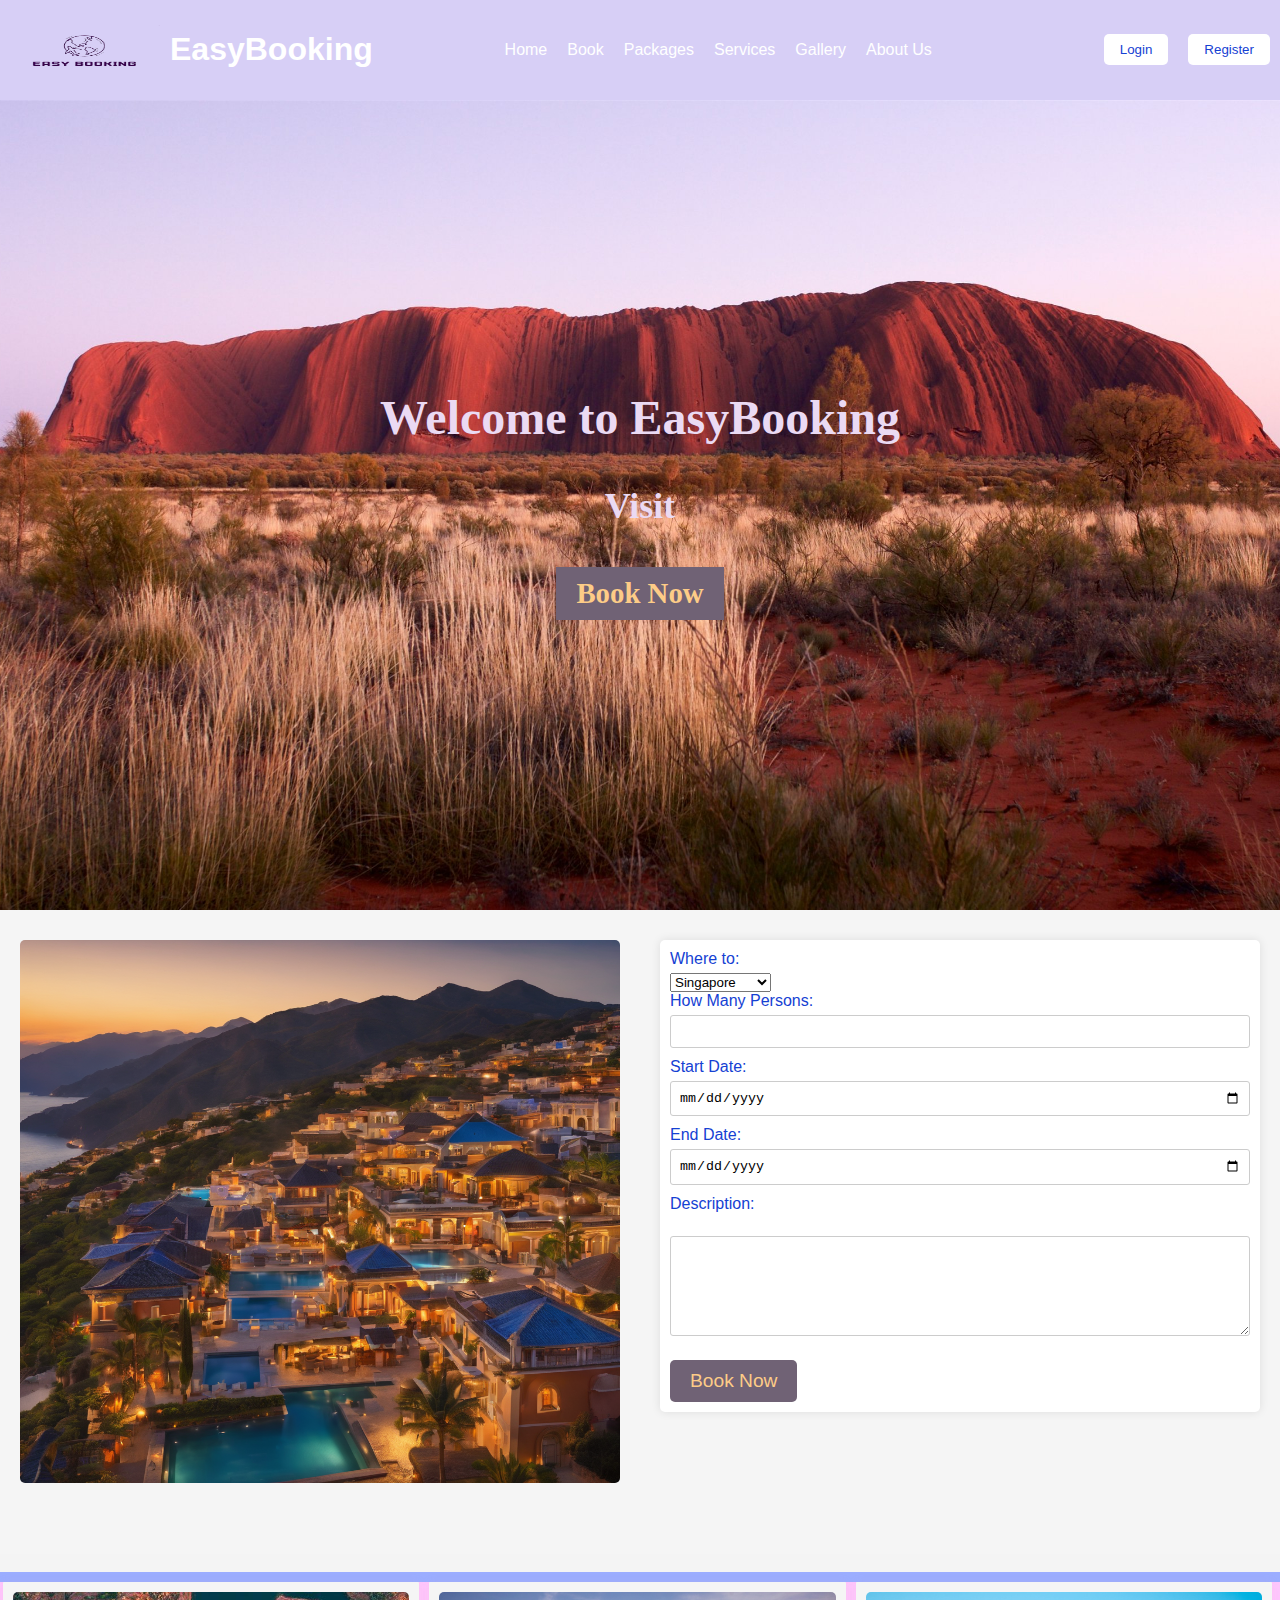
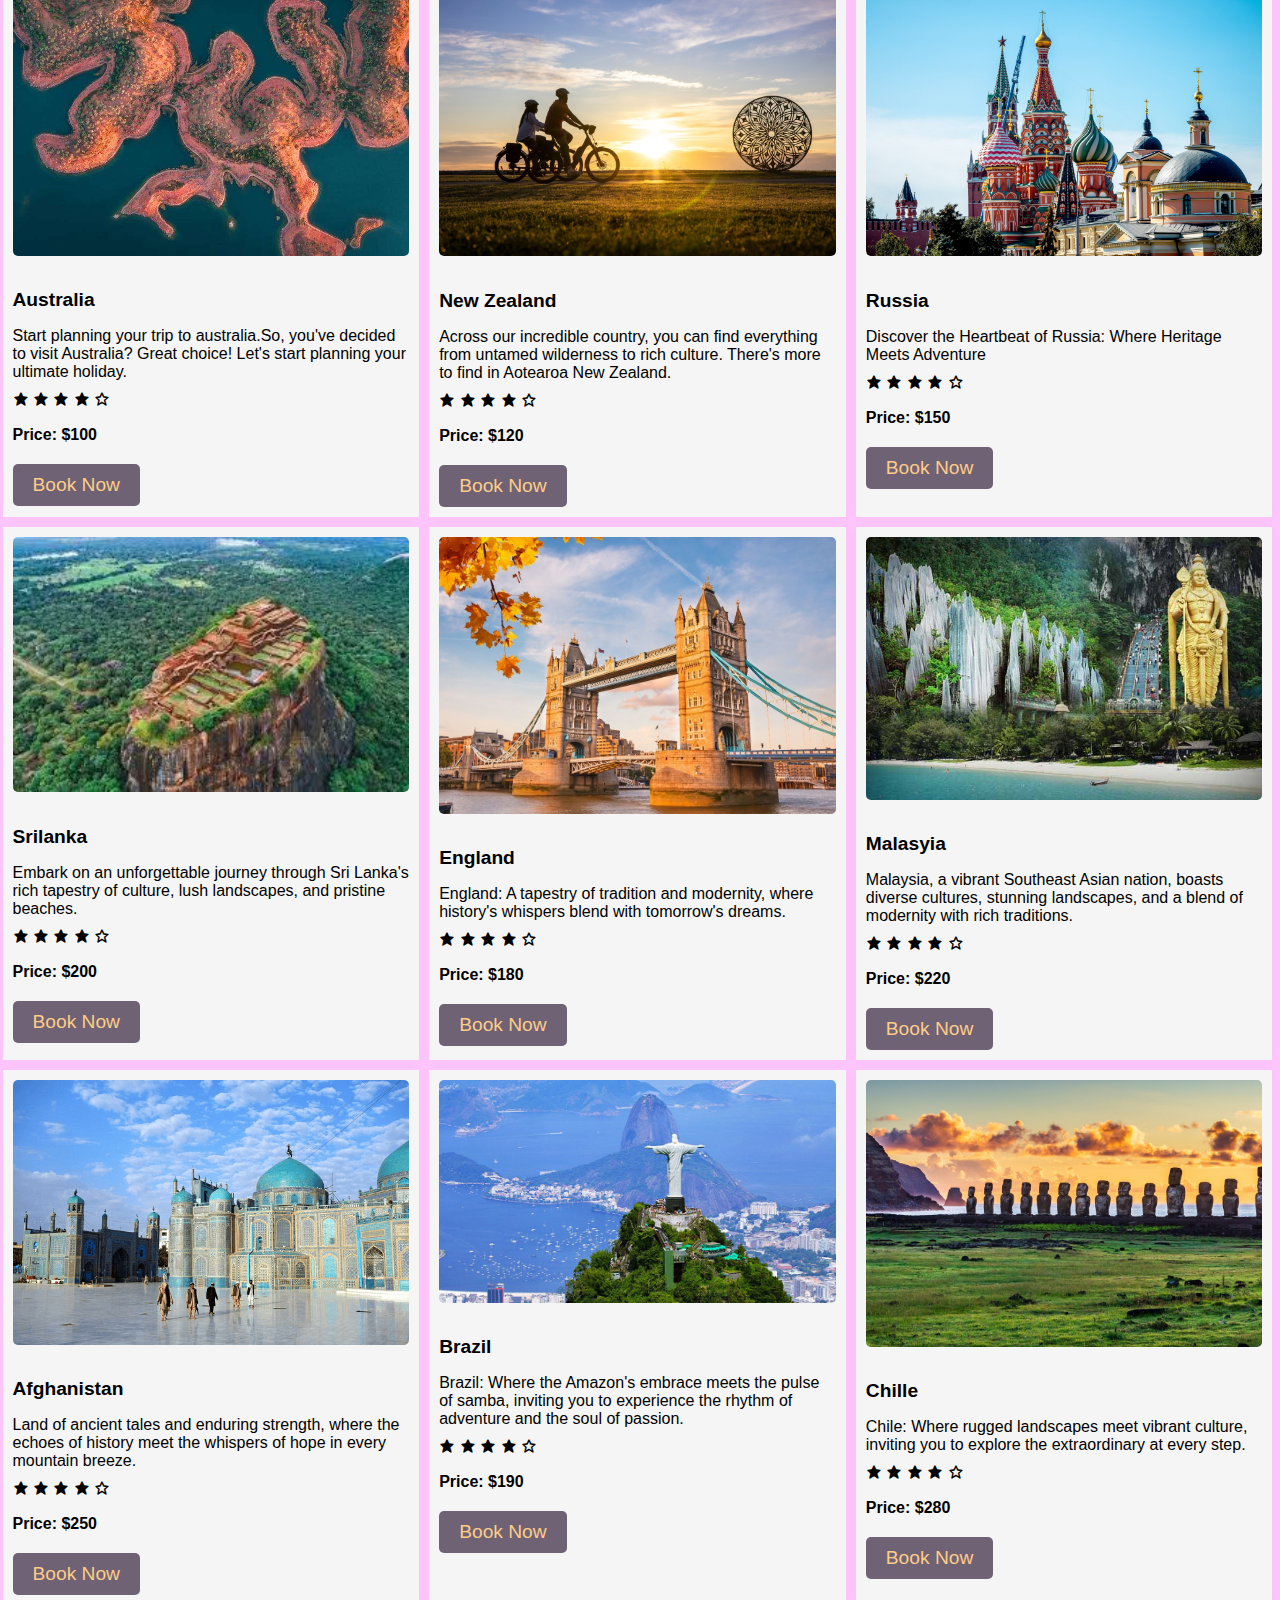
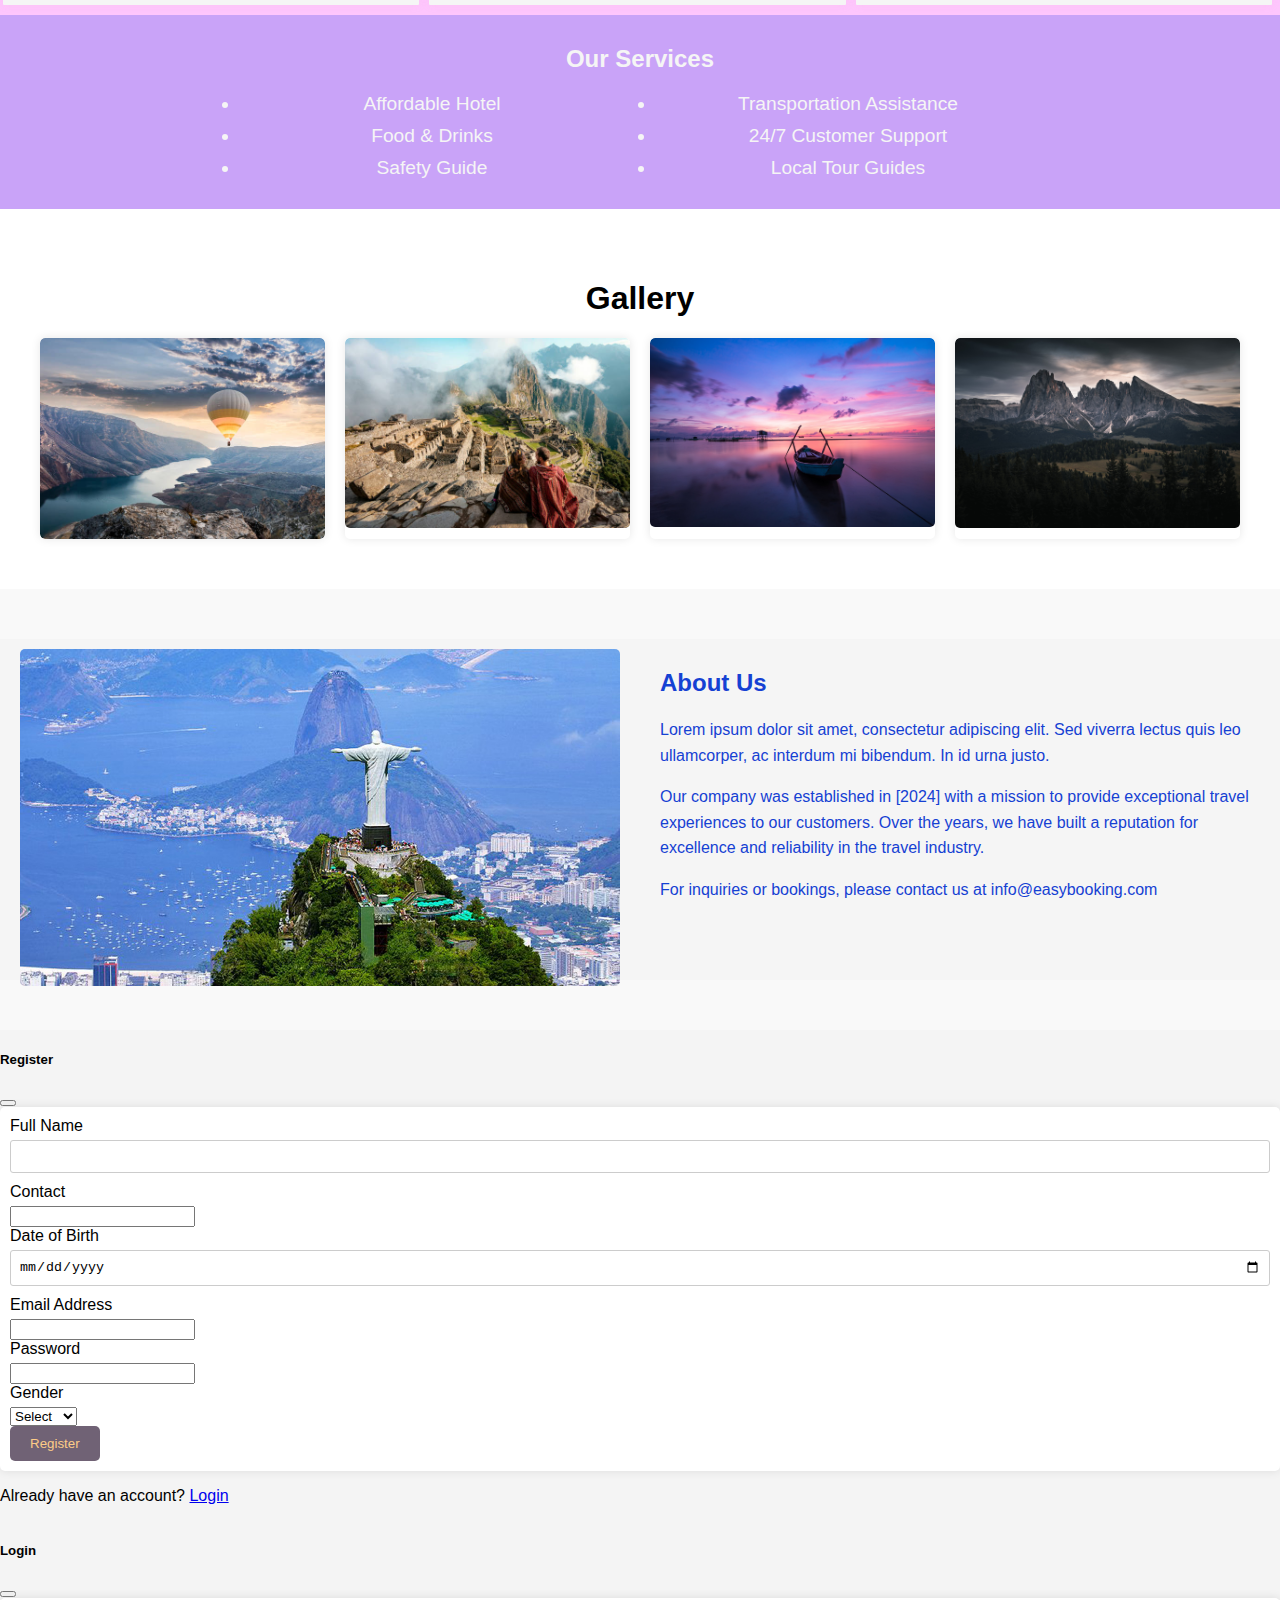
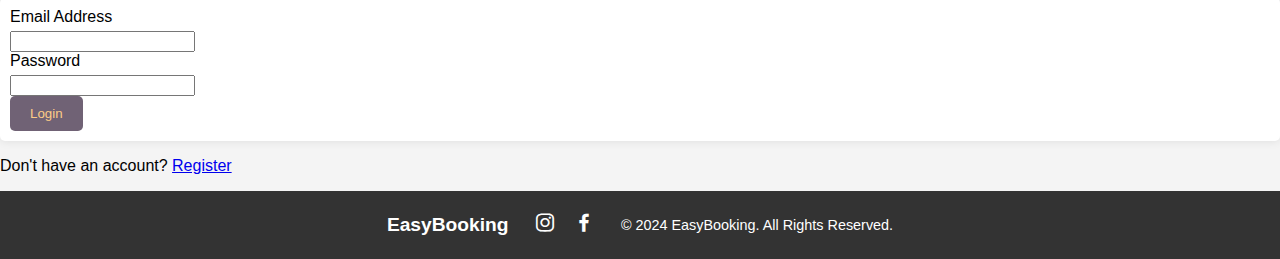
<file: index.html>
<!DOCTYPE html>
<html lang="en">

<head>
    <meta charset="UTF-8">
    <meta name="viewport" content="width=device-width, initial-scale=1.0">
    <title>EasyBooking</title>
    <link href="https://cdn.jsdelivr.net/npm/bootstrap@5.0.2/dist/css/bootstrap.min.css" rel="stylesheet"
        integrity="sha384-EVSTQN3/azprG1Anm3QDgpJLIm9Nao0Yz1ztcQTwFspd3yD65VohhpuuCOmLASjC" crossorigin="anonymous">
    <link rel="stylesheet" href="https://cdn.jsdelivr.net/npm/boxicons@latest/css/boxicons.min.css" />
    <script src="https://cdn.jsdelivr.net/npm/bootstrap@5.0.2/dist/js/bootstrap.bundle.min.js"
        integrity="sha384-MrcW6ZMFYlzcLA8Nl+NtUVF0sA7MsXsP1UyJoMp4YLEuNSfAP+JcXn/tWtIaxVXM"
        crossorigin="anonymous"></script>
    <script src="https://cdn.jsdelivr.net/npm/@popperjs/core@2.9.2/dist/umd/popper.min.js"
        integrity="sha384-IQsoLXl5PILFhosVNubq5LC7Qb9DXgDA9i+tQ8Zj3iwWAwPtgFTxbJ8NT4GN1R8p"
        crossorigin="anonymous"></script>
    <script src="https://cdn.jsdelivr.net/npm/bootstrap@5.0.2/dist/js/bootstrap.min.js"
        integrity="sha384-cVKIPhGWiC2Al4u+LWgxfKTRIcfu0JTxR+EQDz/bgldoEyl4H0zUF0QKbrJ0EcQF"
        crossorigin="anonymous"></script>
    <link rel="stylesheet" href="https://cdn.jsdelivr.net/npm/boxicons@latest/css/boxicons.min.css" />

    <link rel="stylesheet" href="index.css">
</head>

<body>
    <header>
        <div class="brand">
            <img src="/images/eb_logo1-removebg-preview.png" alt="logonotfound" id="logoImage">
            <h1>EasyBooking</h1>
        </div>
        <nav>
            <ul>
                <li><a href="#">Home</a></li>
                <li><a href="#">Book</a></li>
                <li>
                    <a href="#">Packages</a>
                    <ul>
                        <li><a href="#">United States</a></li>
                        <li><a href="#">India</a></li>
                        <li><a href="#">France</a></li>
                        <li><a href="#">Germany</a></li>
                    </ul>
                </li>
                <li><a href="#">Services</a></li>
                <li><a href="#">Gallery</a></li>
                <li><a href="#">About Us</a></li>
            </ul>
        </nav>
        <div class="login-register">
            <button type="button" class="btn btn-primary" data-bs-toggle="modal" data-bs-target="#loginModal">
                Login
            </button>
            <button type="button" class="btn btn-primary" data-bs-toggle="modal"
                data-bs-target="#registerModal">Register</button>
        </div>
    </header>
    <div class="background-image">
        <div class="heading1">Welcome to EasyBooking</div>
        <h2><span id="changeCountry">Visit </span></h2>
        <a href="#" class="book-now-button">Book Now</a>
    </div>
    <div class="row">
        <!-- Left section with brand image -->
        <div class="col-6">
            <img src="images/website logo.png" alt="Brand Image">
        </div>
        <!-- Right section with booking form -->
        <div class="col-6">
            <form id="bookingForm">
                <label for="destination">Where to:</label>
                <select id="destination" name="destination">
                    <option value="sample1">Singapore</option>
                    <option value="sample2">New Zealand</option>
                    <option value="sample3">Russia</option>
                    <!-- Add more sample places as needed -->
                </select>
                <label for="persons">How Many Persons:</label>
                <input type="number" id="persons" name="persons" min="1"><br>
                <label for="startDate">Start Date:</label>
                <input type="date" id="startDate" name="startDate"><br>
                <label for="endDate">End Date:</label>
                <input type="date" id="endDate" name="endDate" min=><br>
                <label for="description">Description:</label><br>
                <textarea id="description" name="description" rows="4" cols="50" minlength="50"
                    maxlength="500"></textarea><br>
                <button type="submit" class="book-now-button">Book Now</button>
            </form>
        </div>
    </div><br>
    <section class="package-gallery">
        <div class="flex-container">
            <div class="package-card" id="box1">
                <img src="images/australia.jpg" alt="Package 1">
                <h3>Australia</h3>
                <p>Start planning your trip to australia.So, you've decided to visit Australia? Great choice! Let's
                    start planning your ultimate holiday.</p>
                <div class="rating">
                    <i class="bx bxs-star"></i>
                    <i class="bx bxs-star"></i>
                    <i class="bx bxs-star"></i>
                    <i class="bx bxs-star"></i>
                    <i class="bx bx-star"></i>
                </div>
                <p class="price">Price: $100</p>
                <button class="book-now-button">Book Now</button>
            </div>
            <div class="package-card" id="box2">
                <img src="images/new_zealand.jpg" alt="Package 2">
                <h3>New Zealand</h3>
                <p>Across our incredible country, you can find everything from untamed wilderness to rich culture.
                    There's more to find in Aotearoa New Zealand.</p>
                <div class="rating">
                    <i class="bx bxs-star"></i>
                    <i class="bx bxs-star"></i>
                    <i class="bx bxs-star"></i>
                    <i class="bx bxs-star"></i>
                    <i class="bx bx-star"></i>
                </div>
                <p class="price">Price: $120</p>
                <button class="book-now-button">Book Now</button>
            </div>
            <div class="package-card" id="box3">
                <img src="images/russia.jpg" alt="Package 3">
                <h3>Russia</h3>
                <p>Discover the Heartbeat of Russia: Where Heritage Meets Adventure</p>
                <div class="rating">
                    <i class="bx bxs-star"></i>
                    <i class="bx bxs-star"></i>
                    <i class="bx bxs-star"></i>
                    <i class="bx bxs-star"></i>
                    <i class="bx bx-star"></i>
                </div>
                <p class="price">Price: $150</p>
                <button class="book-now-button">Book Now</button>
            </div>
        </div>
        <div class="flex-container">
            <div class="package-card" id="box1">
                <img src="images/sri_lanka.jpg" alt="Package 4">
                <h3>Srilanka</h3>
                <p>Embark on an unforgettable journey through Sri Lanka's rich tapestry of culture, lush landscapes, and
                    pristine beaches.</p>
                <div class="rating">
                    <i class="bx bxs-star"></i>
                    <i class="bx bxs-star"></i>
                    <i class="bx bxs-star"></i>
                    <i class="bx bxs-star"></i>
                    <i class="bx bx-star"></i>
                </div>
                <p class="price">Price: $200</p>
                <button class="book-now-button">Book Now</button>
            </div>
            <div class="package-card" id="box2">
                <img src="images/england.jpeg" alt="Package 5">
                <h3>England</h3>
                <p>England: A tapestry of tradition and modernity, where history's whispers blend with tomorrow's
                    dreams.</p>
                <div class="rating">
                    <i class="bx bxs-star"></i>
                    <i class="bx bxs-star"></i>
                    <i class="bx bxs-star"></i>
                    <i class="bx bxs-star"></i>
                    <i class="bx bx-star"></i>
                </div>
                <p class="price">Price: $180</p>
                <button class="book-now-button">Book Now</button>
            </div>
            <div class="package-card" id="box3">
                <img src="images/malayasia.jpg" alt="Package 6">
                <h3>Malasyia</h3>
                <p>
                    Malaysia, a vibrant Southeast Asian nation, boasts diverse cultures, stunning landscapes, and a
                    blend of modernity with rich traditions.</p>
                <div class="rating">
                    <i class="bx bxs-star"></i>
                    <i class="bx bxs-star"></i>
                    <i class="bx bxs-star"></i>
                    <i class="bx bxs-star"></i>
                    <i class="bx bx-star"></i>
                </div>
                <p class="price">Price: $220</p>
                <button class="book-now-button">Book Now</button>
            </div>
        </div>
        <div class="flex-container">
            <div class="package-card" id="box1">
                <img src="images/afghanistan.png" alt="Package 7">
                <h3>Afghanistan</h3>
                <p>Land of ancient tales and enduring strength, where the echoes of history meet the whispers of hope in
                    every mountain breeze.</p>
                <div class="rating">
                    <i class="bx bxs-star"></i>
                    <i class="bx bxs-star"></i>
                    <i class="bx bxs-star"></i>
                    <i class="bx bxs-star"></i>
                    <i class="bx bx-star"></i>
                </div>
                <p class="price">Price: $250</p>
                <button class="book-now-button">Book Now</button>
            </div>
            <div class="package-card" id="box2">
                <img src="images/brazil.jpg" alt="Package 8">
                <h3>Brazil</h3>
                <p>Brazil: Where the Amazon's embrace meets the pulse of samba, inviting you to experience the rhythm of
                    adventure and the soul of passion.</p>
                <div class="rating">
                    <i class="bx bxs-star"></i>
                    <i class="bx bxs-star"></i>
                    <i class="bx bxs-star"></i>
                    <i class="bx bxs-star"></i>
                    <i class="bx bx-star"></i>
                </div>
                <p class="price">Price: $190</p>
                <button class="book-now-button">Book Now</button>
            </div>
            <div class="package-card" id="box3">
                <img src="images/chille.jpg" alt="Package 9">
                <h3>Chille</h3>
                <p>Chile: Where rugged landscapes meet vibrant culture, inviting you to explore the extraordinary at
                    every step.</p>
                <div class="rating">
                    <i class="bx bxs-star"></i>
                    <i class="bx bxs-star"></i>
                    <i class="bx bxs-star"></i>
                    <i class="bx bxs-star"></i>
                    <i class="bx bx-star"></i>
                </div>
                <p class="price">Price: $280</p>
                <button class="book-now-button">Book Now</button>
            </div>
        </div>
    </section>

    <section class="services-section">
        <div class="services-container">
            <h2>Our Services</h2>
            <div class="services-columns">
                <ul class="services-list">
                    <li>Affordable Hotel</li>
                    <li>Food & Drinks</li>
                    <li>Safety Guide</li>
                </ul>
                <ul class="services-list">
                    <li>Transportation Assistance</li>
                    <li>24/7 Customer Support</li>
                    <li>Local Tour Guides</li>
                </ul>
            </div>
        </div>
    </section>

    <section class="gallery-section">
        <h1>Gallery</h1>
        <div class="gallery-container">
            <div class="gallery-item">
                <img src="images/photo.jpg" alt="Gallery Image 1">
            </div>
            <div class="gallery-item">
                <img src="images/photo_2.jpg" alt="Gallery Image 2">
            </div>
            <div class="gallery-item">
                <img src="images/photo_3.jpg" alt="Gallery Image 1">
            </div>
            <div class="gallery-item">
                <img src="images/photo_4.jpg" alt="Gallery Image 2">
            </div>
            <!-- Add more gallery items as needed -->
        </div>
    </section>

    <section class="about-us-section">
        <div class="row">
            <div class="col-6">
                <img src="images/brazil.jpg" alt="Company Image">
            </div>
            <div class="col-6">
                <div class="company-info">
                    <h2>About Us</h2>
                    <p>Lorem ipsum dolor sit amet, consectetur adipiscing elit. Sed viverra lectus quis leo ullamcorper,
                        ac interdum mi bibendum. In id urna justo.</p>
                    <p>Our company was established in [2024] with a mission to provide exceptional travel experiences to
                        our customers. Over the years, we have built a reputation for excellence and reliability in the
                        travel industry.</p>
                    <p>For inquiries or bookings, please contact us at info@easybooking.com</p>
                </div>
            </div>
        </div>
    </section>
    <!-- The modal -->
    <div class="modal fade" id="registerModal" tabindex="-1" aria-labelledby="registerModalLabel" aria-hidden="true">
        <div class="modal-dialog">
            <div class="modal-content">
                <div class="modal-header">
                    <h5 class="modal-title" id="registerModalLabel">Register</h5>
                    <button type="button" class="btn-close" data-bs-dismiss="modal" aria-label="Close"></button>
                </div>
                <div class="modal-body">
                    <!-- Register form goes here -->
                    <form id="registerForm">
                        <div class="mb-3">
                            <label for="fullname" class="form-label">Full Name</label>
                            <input type="text" class="form-control" id="fullname" name="fullname" required>
                        </div>
                        <div class="mb-3">
                            <label for="contact" class="form-label">Contact</label>
                            <input type="tel" class="form-control" id="contact" name="contact" required>
                        </div>
                        <div class="mb-3">
                            <label for="dob" class="form-label">Date of Birth</label>
                            <input type="date" class="form-control" id="dob" name="dob" required>
                        </div>
                        <div class="mb-3">
                            <label for="email" class="form-label">Email Address</label>
                            <input type="email" class="form-control" id="email" name="email" required>
                        </div>
                        <div class="mb-3">
                            <label for="password" class="form-label">Password</label>
                            <input type="password" class="form-control" id="password" name="password" required>
                        </div>
                        <div class="mb-3">
                            <label for="gender" class="form-label">Gender</label>
                            <select class="form-select" id="gender" name="gender" required>
                                <option value="">Select</option>
                                <option value="male">Male</option>
                                <option value="female">Female</option>
                                <option value="other">Other</option>
                            </select>
                        </div>
                        <div class="mb-3">
                            <button type="submit" class="btn btn-primary">Register</button>
                        </div>
                    </form>
                </div>
                <div class="modal-footer">
                    <p>Already have an account? <a href="login.html">Login</a></p>
                </div>
            </div>
        </div>
    </div>

    <!-- The modal -->
<!-- The modal -->
<div class="modal fade" id="loginModal" tabindex="-1" aria-labelledby="loginModalLabel" aria-hidden="true">
    <div class="modal-dialog">
        <div class="modal-content">
            <div class="modal-header">
                <h5 class="modal-title" id="loginModalLabel">Login</h5>
                <button type="button" class="btn-close" data-bs-dismiss="modal" aria-label="Close"></button>
            </div>
            <div class="modal-body">
                <!-- Login form goes here -->
                <form id="loginForm">
                    <div class="mb-3">
                        <label for="loginEmail" class="form-label">Email Address</label>
                        <input type="email" class="form-control" id="loginEmail" name="loginEmail" required>
                    </div>
                    <div class="mb-3">
                        <label for="loginPassword" class="form-label">Password</label>
                        <input type="password" class="form-control" id="loginPassword" name="loginPassword" required>
                    </div>
                    <div class="mb-3">
                        <button type="submit" class="btn btn-primary">Login</button>
                    </div>
                </form>
            </div>
            <div class="modal-footer">
                <p>Don't have an account? <a href="register.html">Register</a></p>
            </div>
        </div>
    </div>
</div>


    <footer class="footer-section">
        <div class="footer-container">
            <div class="brand-name">EasyBooking</div>
            <div class="social-media">
                <a href="#" class="social-icon"><i class="bx bxl-instagram"></i></a>
                <a href="#" class="social-icon"><i class="bx bxl-facebook"></i></a>
                <!-- Add more social media icons as needed -->
            </div>
            <div class="copyright">© 2024 EasyBooking. All Rights Reserved.</div>
        </div>
    </footer>

    <script src="index.js"></script>
</body>

</html>
</file>
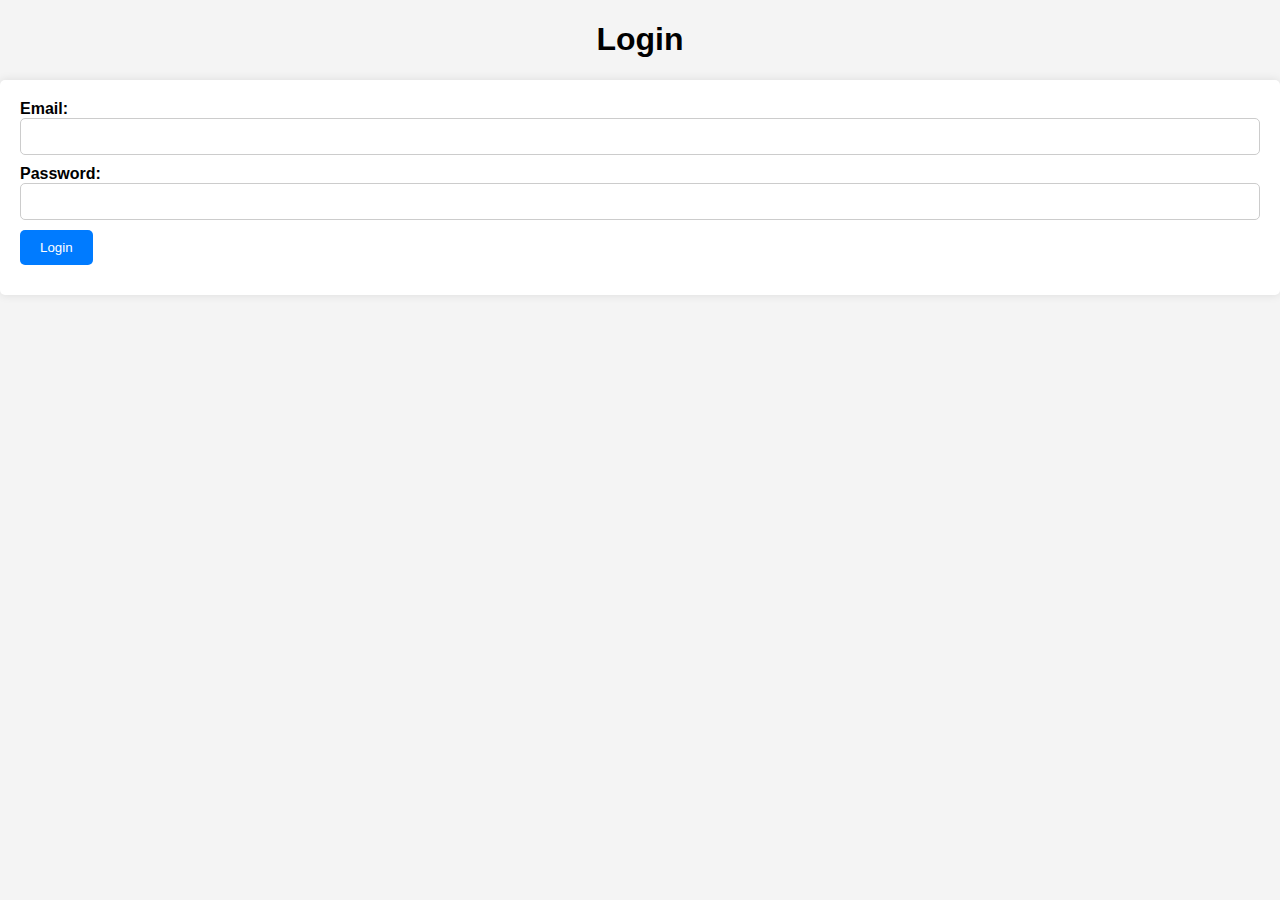
<file: login.html>
<!DOCTYPE html>
<html lang="en">
<head>
    <meta charset="UTF-8">
    <meta name="viewport" content="width=device-width, initial-scale=1.0">
    <title>Document</title>
    <Style>
        body {
    font-family: Arial, sans-serif;
    margin: 0;
    padding: 0;
    background-color: #f4f4f4;
}

.container {
    width: 80%;
    margin: 0 auto;
}

h1 {
    text-align: center;
}

form {
    background-color: #fff;
    padding: 20px;
    border-radius: 5px;
    box-shadow: 0 0 10px rgba(0, 0, 0, 0.1);
}

form div {
    margin-bottom: 10px;
}

label {
    display: block;
    font-weight: bold;
}

input[type="email"],
input[type="password"] {
    width: 100%;
    padding: 10px;
    border: 1px solid #ccc;
    border-radius: 5px;
    box-sizing: border-box;
}

button {
    padding: 10px 20px;
    background-color: #007bff;
    border: none;
    color: #fff;
    border-radius: 5px;
    cursor: pointer;
}

button:hover {
    background-color: #0056b3;
}

p {
    text-align: center;
}

a {
    color: #007bff;
    text-decoration: none;
}

a:hover {
    text-decoration: underline;
}
    </Style>

    <script>
        // JavaScript code for form validation

document.addEventListener("DOMContentLoaded", function () {
    const form = document.getElementById("loginForm");

    form.addEventListener("submit", function (event) {
        event.preventDefault();
        validateForm();
    });

    function validateForm() {
        const email = document.getElementById("email").value;
        const password = document.getElementById("password").value;

        if (email.trim() === "") {
            alert("Please enter your email.");
            return;
        }

        if (password.trim() === "") {
            alert("Please enter your password.");
            return;
        }

        // If all fields are valid, you can submit the form
        form.submit();
    }
});

    </script>
</head>
<body>
    <h1>Login</h1>
    <!-- Login form -->
    <form id="loginForm" action="login_process.php" method="POST">
        <div>
            <label for="email">Email:</label>
            <input type="email" id="email" name="email" required>
        </div>
        <div>
            <label for="password">Password:</label>
            <input type="password" id="password" name="password" required>
        </div>
        <div>
            <button type="submit">Login</button>
        </div>
    </form>
 
</body>
</html>
</file>
<file: index.css>
body {
    font-family: Arial, sans-serif;
    background-color: #f4f4f4;
    margin: 0;
    padding: 0;
    display: flex;
    flex-direction: column;
}

header {
    background-color: #D7CFF6;
    color: #fff;
    padding: 10px;
    display: flex;
    justify-content: space-between;
    align-items: center;
}

.brand {
    display: flex;
    align-items: center;
}

.brand img {
    width: 150px;
    height: 50px;
    margin-right: 10px;
    border-radius: 2px;
}

nav {
    display: flex;
    align-items: center;
}

nav ul {
    list-style: none;
    margin: 0;
    padding: 0;
    display: flex;
}

nav ul li {
    margin-right: 20px;
    position: relative;
}

nav ul li:hover ul {
    display: block;
    background-color: #4E598C;
    border-radius: 5px;

}

nav ul ul li:hover a {
    text-decoration: none;
    color: whitesmoke;
}

nav ul ul {
    display: none;
    position: absolute;
    top: 100%;
    left: 0;
    background-color: #fff;
    border: 1px solid #ccc;
    box-shadow: 0 2px 4px rgba(0, 0, 0, 0.1);
    z-index: 1;
}

nav ul ul li {
    width: 120px;
    white-space: nowrap;
    padding: 10px;
}

nav a {
    text-decoration: none;
    color: #fff;
}

.login-register {
    display: flex;
    align-items: center;
}

.login-register button {
    margin-left: 20px;
    padding: 8px 16px;
    background-color: #ffffff;
    color: #1541d3;
    border: none;
    border-radius: 5px;
    cursor: pointer;
}

.background-image {
    width: 100%;
    height: 90vh;
    background-image: url('images/209178-Australia.jpg');
    background-size: cover;
    background-position: center;
    display: flex;
    flex-direction: column;
    justify-content: center;
    align-items: center;
    color: #EBDAF3;
    font-family: cursive;
    font-size: x-large;
    font-weight: bold;
    text-align: center;
}

.heading1 {
    font-size: 2em;
    margin-bottom: 10px;
}

.heading2 {
    font-size: 2.5em;
    margin-bottom: 10px;
}

#changeCountry {
    color: #EBDAF3;
    ;
    text-shadow: whitesmoke;
}

#changeCountry:after {
    content: "";
    animation-name: changeCountrynames;
    animation-duration: 4s;
    animation-timing-function: ease;
    animation-delay: 2s;
    animation-direction: normal;
    animation-iteration-count: infinite;
}

@keyframes changeCountrynames {
    0% {
        content: "Australia";
    }

    25% {
        content: "France";
    }

    50% {
        content: "France";
    }

    75% {
        content: "Germany";
    }

    100% {
        content: "America";
    }
}


.book-now-button {
    padding: 10px 20px;
    background-color: #706275;
    color: #FDCC87;
    text-decoration: none;
    border: none;
    font-size: 1.2em;
    margin-top: 10px;
    cursor: pointer;
}

.book-now-button:hover {
    color: black;
    background-color: whitesmoke;
    border-radius: 10px;
}

.logoImage {
    width: 10px;
    height: 100px;
}

.row {
    display: flex;
    flex-wrap: wrap;
    width: auto;
    height: auto;
    background-color: whitesmoke;
    justify-content: space-around;
}

.col-6 {
    color: #1541d3;
    width: 50%;
    height: auto;
    padding: 20px;
    /* justify-content: flex-start; */
    box-sizing: border-box;
    position: relative;
    top: 10px;
}

.col-6 img {
    width: 100%;
    /* Make the image fill the entire column width */
    height: 90%;
    /* Maintain aspect ratio */
    border-radius: 5px;
    /* Optional: Add border radius to the image */
}

form {
    background-color: #fff;
    padding: 10px;
    border-radius: 5px;
    box-shadow: 0 0 10px rgba(0, 0, 0, 0.1);
}

form label {
    display: block;
    margin-bottom: 5px;
}

form input[type="text"],
form input[type="number"],
form input[type="date"],
form textarea {
    width: 100%;
    padding: 8px;
    margin-bottom: 10px;
    border: 1px solid #ccc;
    border-radius: 3px;
    box-sizing: border-box;
}

form textarea {
    height: 100px;
}

form button {
    padding: 10px 20px;
    background-color: #706275;
    color: #FDCC87;
    border: none;
    border-radius: 5px;
    cursor: pointer;
}

form button:hover {
    background-color: #554a4e;
    color: #fff;
}


/* row */

.package-gallery {
    display: block;
    grid-template-columns: repeat(3, 1fr);
    gap: 20px;
    background-color: #9badff;
    position: relative;
    top: 0px;
}

.flex-container {
    display: flex;
    justify-content: space-around;
    background-color: #fec6fd;
    position: relative;
    top: 10px;
}

.package-card {
    width: calc(100% / 3 - 10px);
    /* Subtracting margin */
    margin-right: 5px;
    /* Adjust according to your gap */
    background-color:whitesmoke;
    padding: 10px;
    border-radius: 1px;
    box-shadow: 0 0 10px rgba(225, 156, 156, 0.1);
    box-sizing: border-box;
    /* Include padding and border in width calculation */
    margin-bottom: 10px;
    /* Adjust spacing between cards */
}

.package-card img {
    width: 100%;
    border-radius: 5px;
    margin-bottom: 10px;
}

.package-card h3 {
    font-size: 1.2em;
    margin-bottom: 5px;
}

.package-card p {
    margin-bottom: 10px;
}

.package-card .price {
    font-weight: bold;
}

.package-card .rating {
    font-style: italic;
}

.package-card button {
    padding: 10px 20px;
    background-color: #706275;
    color: #FDCC87;
    border: none;
    border-radius: 5px;
    cursor: pointer;
    transition: background-color 0.3s, color 0.3s;
}

.package-card button:hover {
    background-color: #554a4e;
    color: #fff;
}

.services-section {
    background-color: #c9a3f8;
    padding: 20px 0;
}

.services-container {
    max-width: 800px;
    margin: 0 auto;
    text-align: center;
}

.services-container h2 {
    font-size: 1.5em;
    margin-bottom: 20px;
    color: whitesmoke
}

.services-columns {
    display: flex;
    justify-content: space-between;
}

.services-list {
    list-style: disc;
    padding: 0;
    margin: 0;
    width: 48%;
    /* Adjust width for spacing */
}

.services-list li {
    font-size: 1.2em;
    margin-bottom: 10px;
    color: whitesmoke;
}

.gallery-section {
    background-color: #FFFFFF; /* Adjust background color as needed */
    padding: 50px 0;
    text-align: center;
}

.gallery-container {
    display: grid;
    grid-template-columns: repeat(auto-fit, minmax(200px, 1fr));
    gap: 20px;
    max-width: 1200px;
    margin: 0 auto;
}

.gallery-item {
    overflow: hidden;
    border-radius: 5px;
    box-shadow: 0 0 10px rgba(0, 0, 0, 0.1);
    transition: transform 0.3s ease;
}

.gallery-item:hover {
    transform: scale(1.1); /* Scale up the image on hover */
}

.gallery-item img {
    width: 100%;
    height: auto;
    display: block;
    border-radius: 5px;
}

.about-us-section {
    padding: 50px 0;
    background-color: #f9f9f9; /* Adjust background color as needed */
}

.about-us-section .row {
    display: flex;
}

.about-us-section .col-6 {
    width: 50%;
    padding: 0 20px;
    box-sizing: border-box;
}

.about-us-section img {
    max-width: 100%;
    height: auto;
    border-radius: 5px;
}

.company-info {
    text-align: left;
}

.company-info h2 {
    font-size: 1.5em;
    margin-bottom: 20px;
}

.company-info p {
    margin-bottom: 15px;
    line-height: 1.6;
}


/* use section */


/* footer */
.footer-section {
    background-color: #333;
    color: #fff;
    padding: 20px 0;
    text-align: center;
}

.footer-container {
    display: flex;
    justify-content: center;
    align-items: center;
}

.brand-name {
    font-size: 1.2em;
    font-weight: bold;
    margin-right: 20px;
}

.social-media {
    margin-right: 20px;
}

.social-icon {
    color: #fff;
    font-size: 24px;
    margin: 0 5px;
}

.social-icon:hover {
    color: #ccc;
}

.social-icon i {
    transition: color 0.3s;
}

.social-icon:hover i {
    color: #ccc;
}

.copyright {
    font-size: 0.9em;
}
</file>
